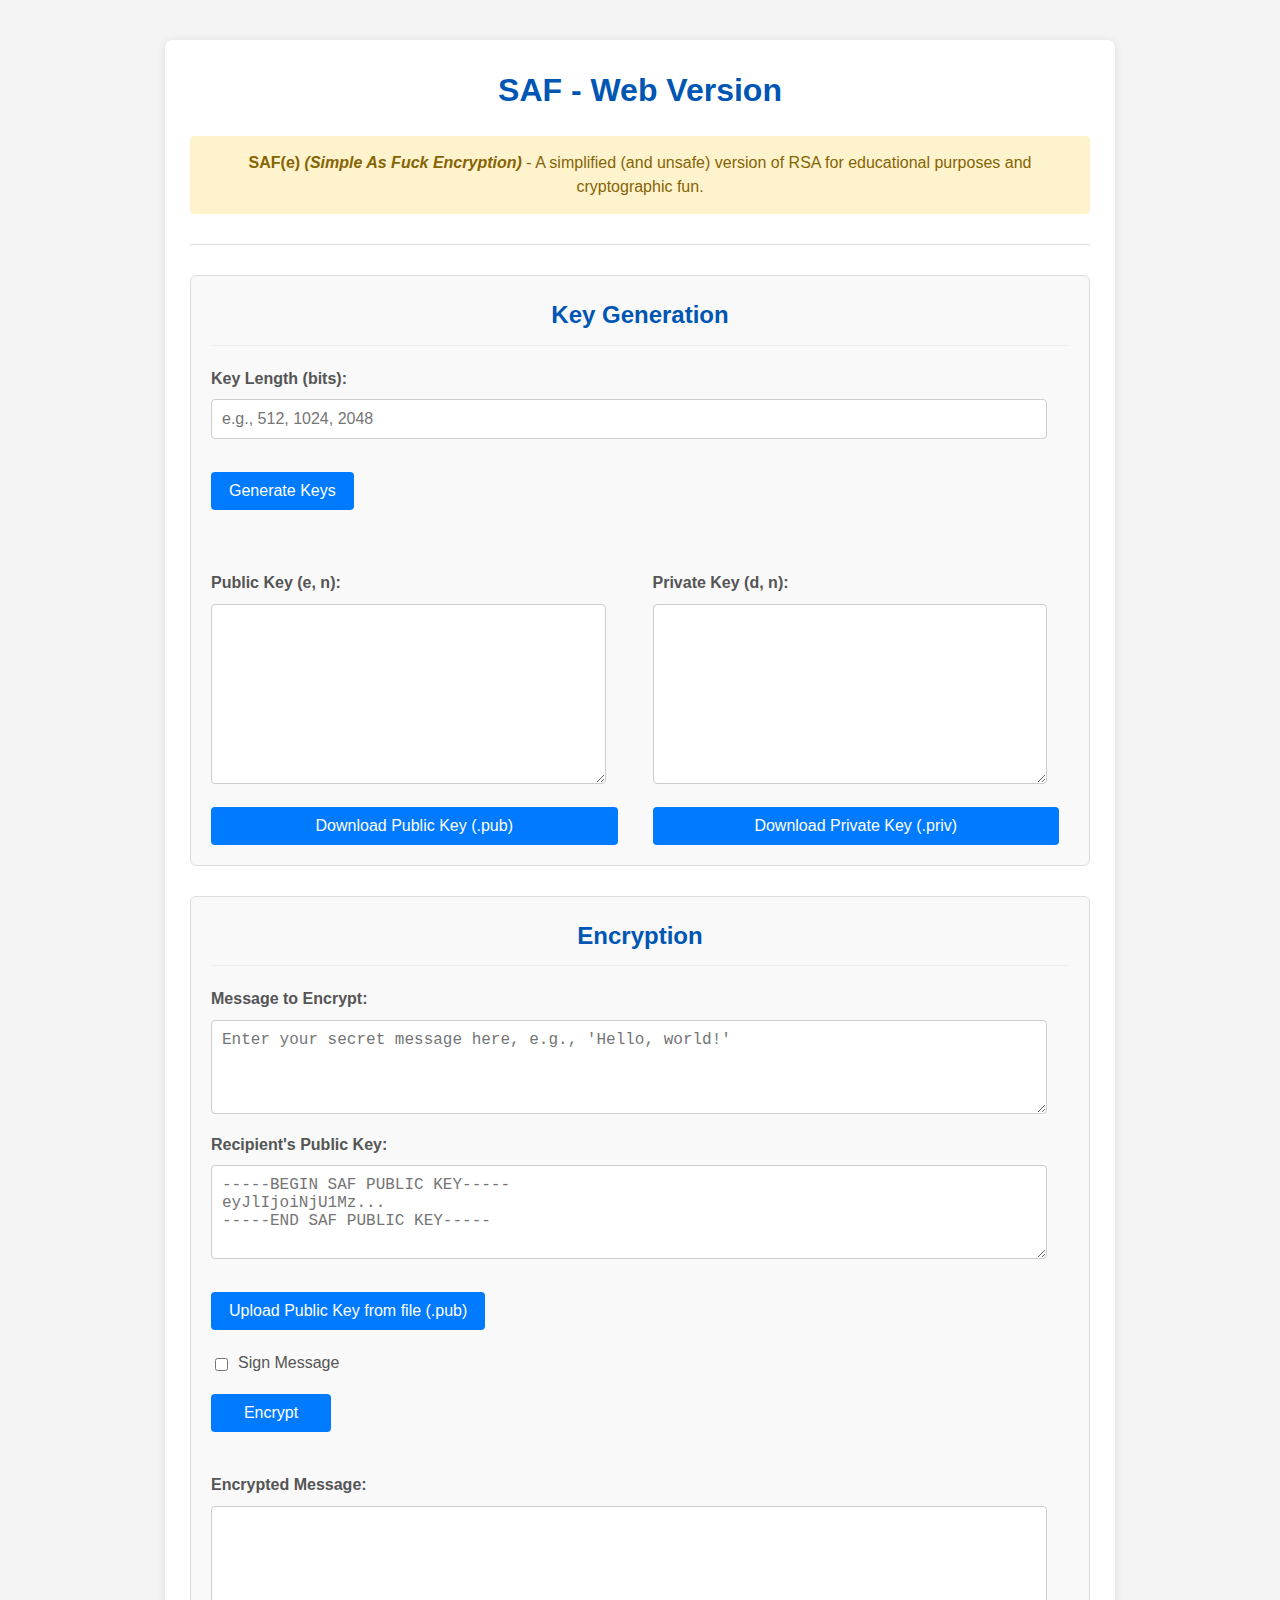
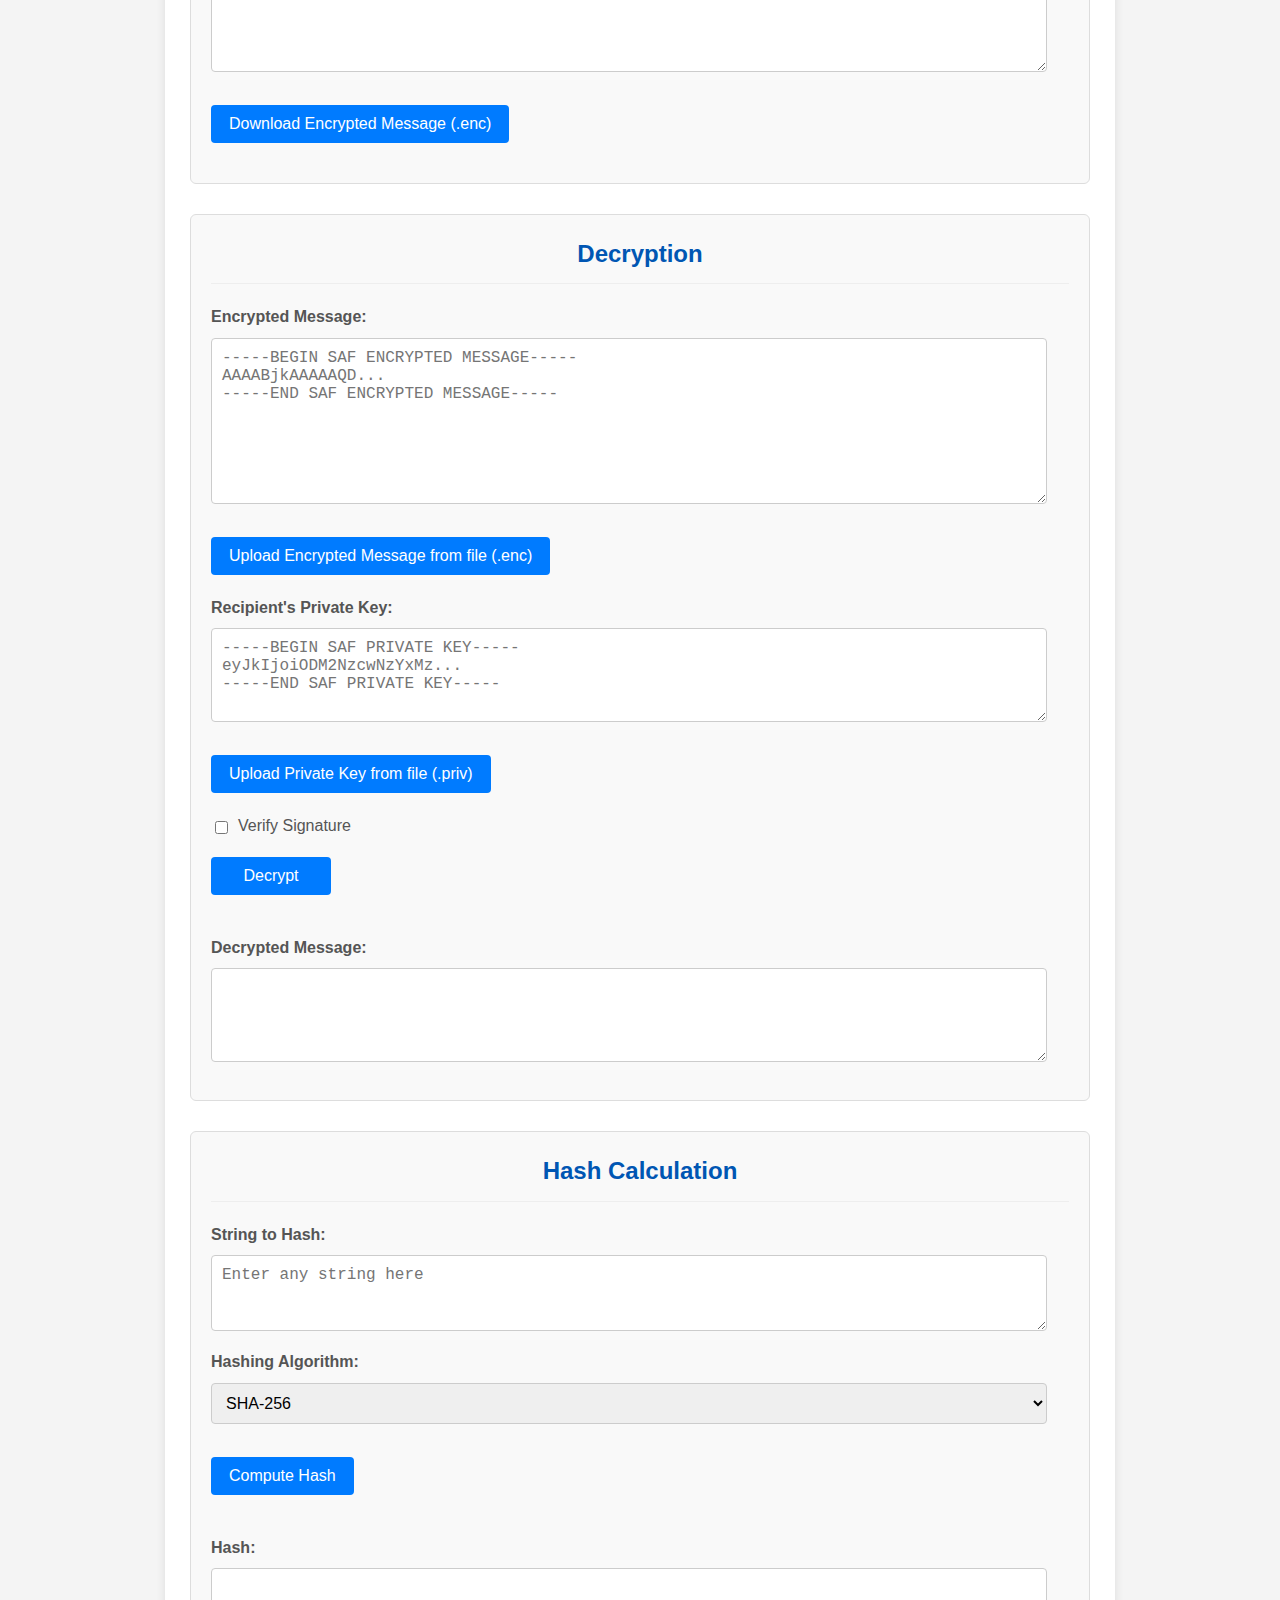
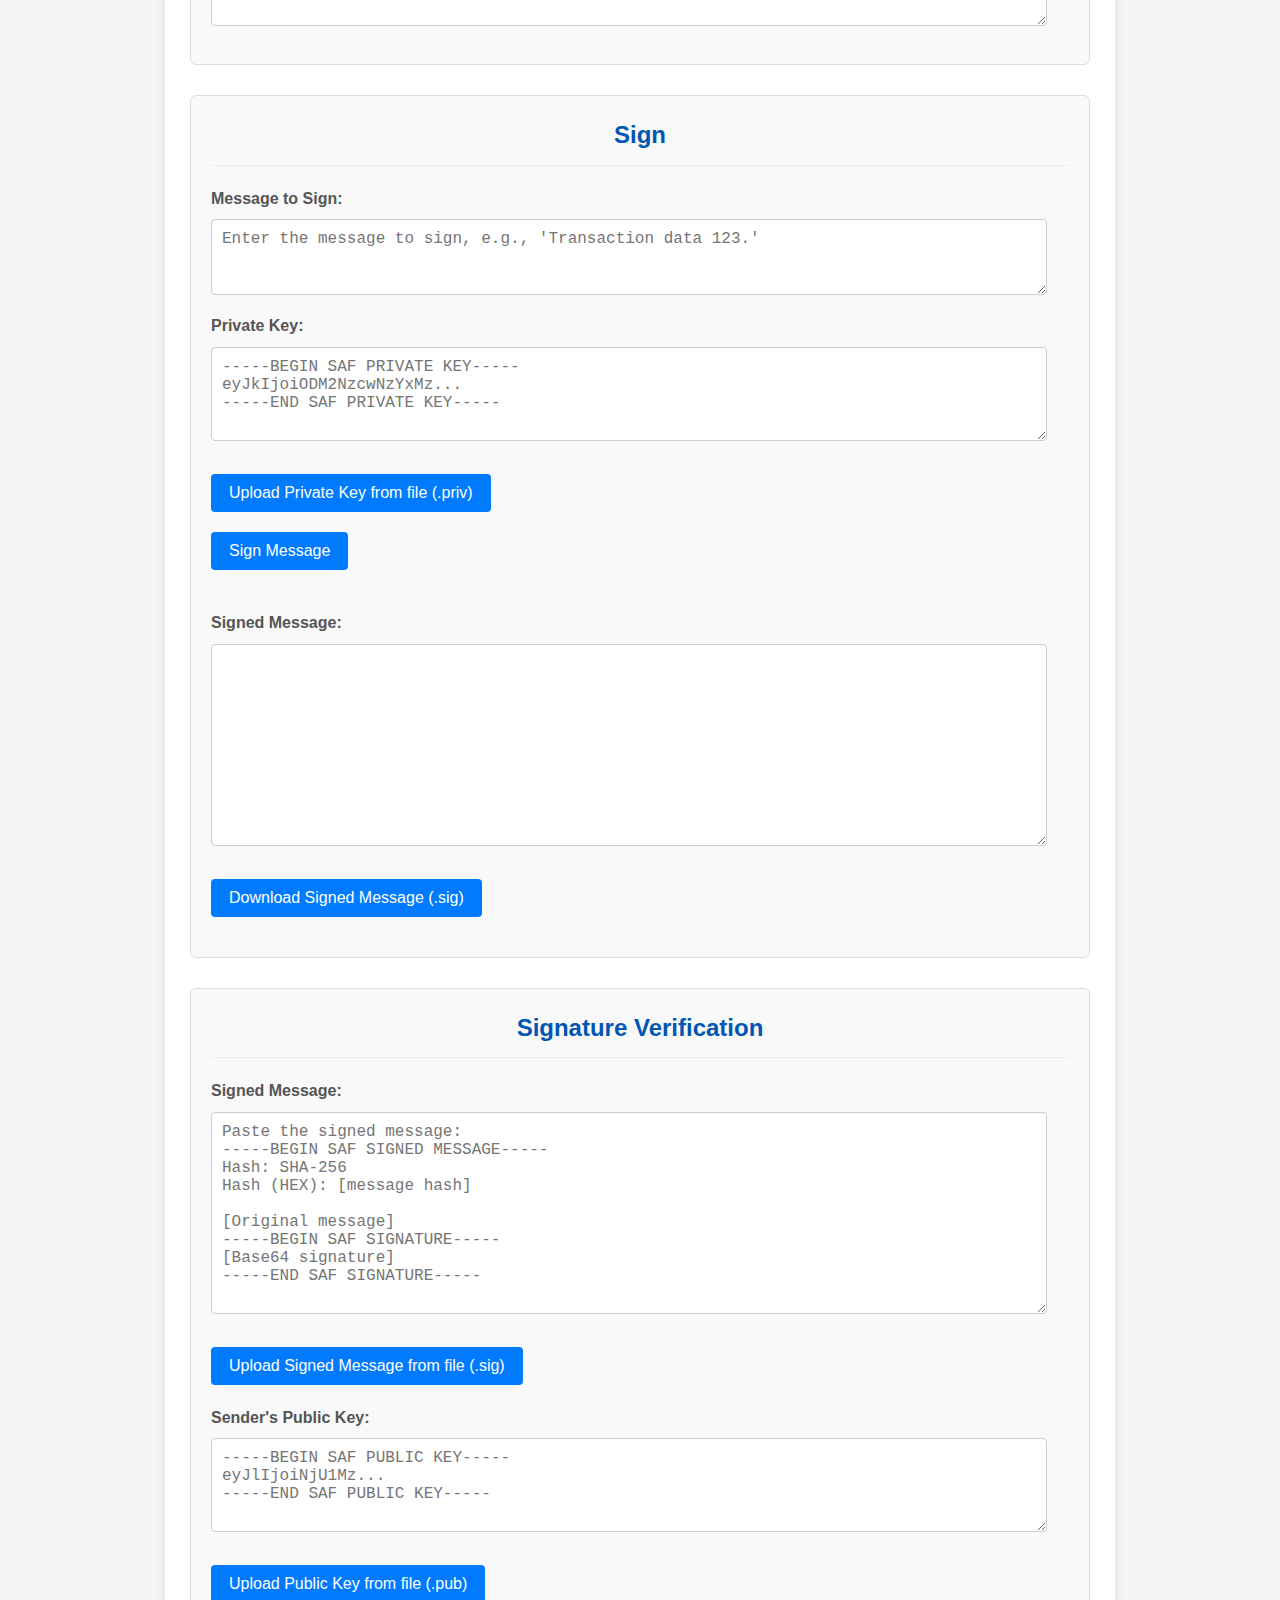
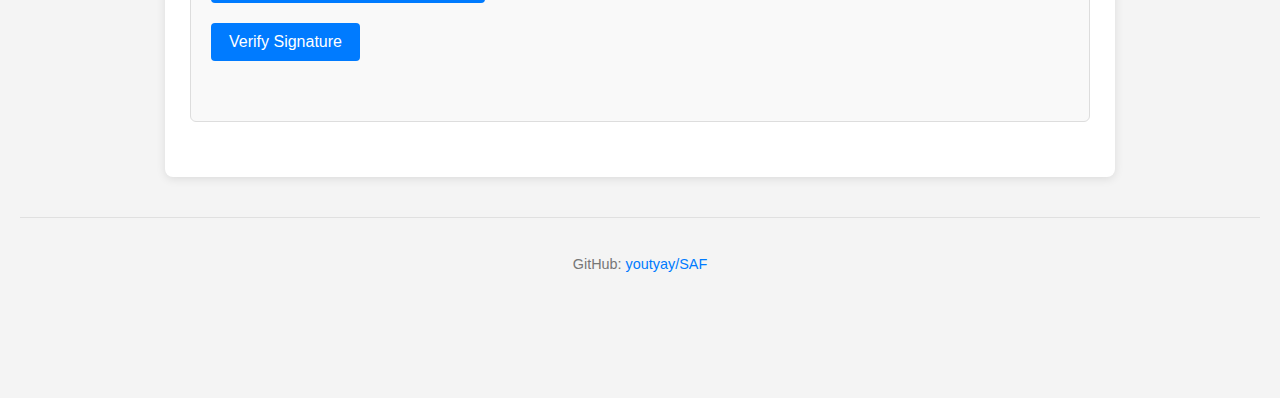
<file: index.html>
<html lang="en">
<head>
    <meta charset="UTF-8">
    <meta name="viewport" content="width=device-width, initial-scale=1.0">
    <title>SAF - Web Version</title>
    <link rel="stylesheet" href="web/style.css">
</head>
<body>
    <div class="container">
        <h1>SAF - Web Version</h1>
        <p class="warning" style="text-align: center;">
            <b>SAF(e) <i>(Simple As Fuck Encryption)</i></b> - A simplified (and unsafe) version of RSA for educational purposes and cryptographic fun.
        </p>
        <hr>

        <div class="section">
            <h2>Key Generation</h2>
            <label for="keyLength">Key Length (bits):</label>
            <input type="number" id="keyLength" value="" min="4" max="2048" placeholder="e.g., 512, 1024, 2048">
            <div class="button-group">
                <button id="generateKeysBtn">Generate Keys</button>
            </div>
            <div id="keyGenStatus" class="status-message"></div>
            <div class="flex-row key-output-group">
                <div class="flex-item">
                    <label for="publicKeyOutput">Public Key (e, n):</label>
                    <textarea id="publicKeyOutput" rows="8" readonly></textarea>
                    <button id="downloadPublicKeyBtn">Download Public Key (.pub)</button>
                </div>
                <div class="flex-item">
                    <label for="privateKeyOutput">Private Key (d, n):</label>
                    <textarea id="privateKeyOutput" rows="8" readonly></textarea>
                    <button id="downloadPrivateKeyBtn">Download Private Key (.priv)</button>
                </div>
            </div>
        </div>

        <div class="section">
            <h2>Encryption</h2>
            <label for="messageToEncrypt">Message to Encrypt:</label>
            <textarea id="messageToEncrypt" rows="4" placeholder="Enter your secret message here, e.g., 'Hello, world!'"></textarea>

            <label for="publicKeyInputEncrypt">Recipient's Public Key:</label>
            <textarea id="publicKeyInputEncrypt" rows="4" placeholder='-----BEGIN SAF PUBLIC KEY-----
eyJlIjoiNjU1Mz...
-----END SAF PUBLIC KEY-----'></textarea>
            <div class="button-group">
                <input type="file" id="uploadPublicKeyInputEncrypt" accept=".pub" style="display:none;">
                <button id="selectPublicKeyFileEncryptBtn">Upload Public Key from file (.pub)</button>
            </div>

            <div class="checkbox-container">
                <input type="checkbox" id="signAndEncryptCheckbox">
                <label for="signAndEncryptCheckbox">Sign Message</label>
            </div>
            <div id="privateKeyForSigningContainer" class="toggle-container" style="display:none;">
                <label for="privateKeyInputEncryptSign">Your Private Key:</label>
                <textarea id="privateKeyInputEncryptSign" rows="4" placeholder='-----BEGIN SAF PRIVATE KEY-----
eyJkIjoiODM2NzcwNzYxMz...
-----END SAF PRIVATE KEY-----'></textarea>
                <div class="button-group">
                    <input type="file" id="uploadPrivateKeyInputEncryptSign" accept=".priv" style="display:none;">
                    <button id="selectPrivateKeyFileEncryptSignBtn">Upload Private Key from file (.priv)</button>
                </div>
            </div>

            <div class="button-group">
                <button id="encryptMessageBtn">Encrypt</button>
            </div>
            <div id="encryptStatus" class="status-message"></div>
            <label for="encryptedOutput">Encrypted Message:</label>
            <textarea id="encryptedOutput" rows="8" readonly></textarea>
            <div class="button-group">
                <button id="downloadEncryptedMessageBtn">Download Encrypted Message (.enc)</button>
            </div>
        </div>

        <div class="section">
            <h2>Decryption</h2>
            <label for="messageToDecrypt">Encrypted Message:</label>
            <textarea id="messageToDecrypt" rows="8" placeholder="-----BEGIN SAF ENCRYPTED MESSAGE-----
AAAABjkAAAAAQD...
-----END SAF ENCRYPTED MESSAGE-----"></textarea>
            <div class="button-group">
                <input type="file" id="uploadEncryptedInputDecrypt" accept=".enc" style="display:none;">
                <button id="selectEncryptedFileDecryptBtn">Upload Encrypted Message from file (.enc)</button>
            </div>

            <label for="privateKeyInputDecrypt">Recipient's Private Key:</label>
            <textarea id="privateKeyInputDecrypt" rows="4" placeholder='-----BEGIN SAF PRIVATE KEY-----
eyJkIjoiODM2NzcwNzYxMz...
-----END SAF PRIVATE KEY-----'></textarea>
            <div class="button-group">
                <input type="file" id="uploadPrivateKeyInputDecrypt" accept=".priv" style="display:none;">
                <button id="selectPrivateKeyFileDecryptBtn">Upload Private Key from file (.priv)</button>
            </div>

            <div class="checkbox-container" id="verifySignatureCheckboxContainer">
                <input type="checkbox" id="verifySignatureDecryptCheckbox">
                <label for="verifySignatureDecryptCheckbox">Verify Signature</label>
            </div>

            <div id="publicKeyForVerificationContainer" class="toggle-container" style="display:none;">
                <label for="publicKeyInputDecryptVerify">Sender's Public Key:</label>
                <textarea id="publicKeyInputDecryptVerify" rows="4" placeholder='-----BEGIN SAF PUBLIC KEY-----
eyJlIjoiNjU1Mz...
-----END SAF PUBLIC KEY-----'></textarea>
                <div class="button-group">
                    <input type="file" id="uploadPublicKeyInputDecryptVerify" accept=".pub" style="display:none;">
                    <button id="selectPublicKeyFileDecryptVerifyBtn">Upload Public Key from file (.pub)</button>
                </div>
            </div>

            <div class="button-group">
                <button id="decryptMessageBtn">Decrypt</button>
            </div>
            <div id="decryptStatus" class="status-message"></div>
            <label for="decryptedOutput">Decrypted Message:</label>
            <textarea id="decryptedOutput" rows="4" readonly></textarea>
        </div>

        <div class="section">
            <h2>Hash Calculation</h2>
            <label for="messageForHash">String to Hash:</label>
            <textarea id="messageForHash" rows="3" placeholder="Enter any string here"></textarea>
            <label for="hashAlgorithm">Hashing Algorithm:</label>
            <select id="hashAlgorithm">
                <option value="SHA-256">SHA-256</option>
                <option value="SHA-512">SHA-512</option>
            </select>
            <div class="button-group">
                <button id="computeHashBtn">Compute Hash</button>
            </div>
            <div id="hashStatus" class="status-message"></div>
            <label for="hashOutput">Hash:</label>
            <textarea id="hashOutput" rows="2" readonly></textarea>
        </div>

        <div class="section">
            <h2>Sign</h2>
            <label for="messageToSign">Message to Sign:</label>
            <textarea id="messageToSign" rows="3" placeholder="Enter the message to sign, e.g., 'Transaction data 123.'"></textarea>
            <label for="privateKeyInputSign">Private Key:</label>
            <textarea id="privateKeyInputSign" rows="4" placeholder='-----BEGIN SAF PRIVATE KEY-----
eyJkIjoiODM2NzcwNzYxMz...
-----END SAF PRIVATE KEY-----'></textarea>
            <div class="button-group">
                <input type="file" id="uploadPrivateKeyInputSign" accept=".priv" style="display:none;">
                <button id="selectPrivateKeyFileSignBtn">Upload Private Key from file (.priv)</button>
            </div>

            <div class="button-group">
                <button id="signMessageBtn">Sign Message</button>
            </div>
            <div id="signStatus" class="status-message"></div>
            <label for="signatureOutput">Signed Message:</label>
            <textarea id="signatureOutput" rows="10" readonly></textarea>
            <div class="button-group">
                <button id="downloadSignedMessageBtn">Download Signed Message (.sig)</button>
            </div>
        </div>

        <div class="section">
            <h2>Signature Verification</h2>
            <label for="signedMessageToVerify">Signed Message:</label>
            <textarea id="signedMessageToVerify" rows="10" placeholder="Paste the signed message:
-----BEGIN SAF SIGNED MESSAGE-----
Hash: SHA-256
Hash (HEX): [message hash]

[Original message]
-----BEGIN SAF SIGNATURE-----
[Base64 signature]
-----END SAF SIGNATURE-----"></textarea>
            <div class="button-group">
                <input type="file" id="uploadSignedMessageInputVerify" accept=".sig" style="display:none;">
                <button id="selectSignedMessageFileVerifyBtn">Upload Signed Message from file (.sig)</button>
            </div>

            <label for="publicKeyInputVerify">Sender's Public Key:</label>
            <textarea id="publicKeyInputVerify" rows="4" placeholder='-----BEGIN SAF PUBLIC KEY-----
eyJlIjoiNjU1Mz...
-----END SAF PUBLIC KEY-----'></textarea>
            <div class="button-group">
                <input type="file" id="uploadPublicKeyInputVerify" accept=".pub" style="display:none;">
                <button id="selectPublicKeyFileVerifyBtn">Upload Public Key from file (.pub)</button>
            </div>

            <div class="button-group">
                <button id="verifySignatureBtn">Verify Signature</button>
            </div>
            <div id="verifyStatus" class="status-message"></div>
        </div>

    </div>

    <script src="web/script.js"></script>
    <footer style="text-align: center; margin-top: 40px; padding: 20px; border-top: 1px solid #e0e0e0; font-size: 0.9em; color: #777;">
        <p>GitHub: <a href="https://github.com/youtyay/SAF" target="_blank" style="color: #007bff; text-decoration: none;">youtyay/SAF</a></p>
    </footer>
</body>
</html>
</file>
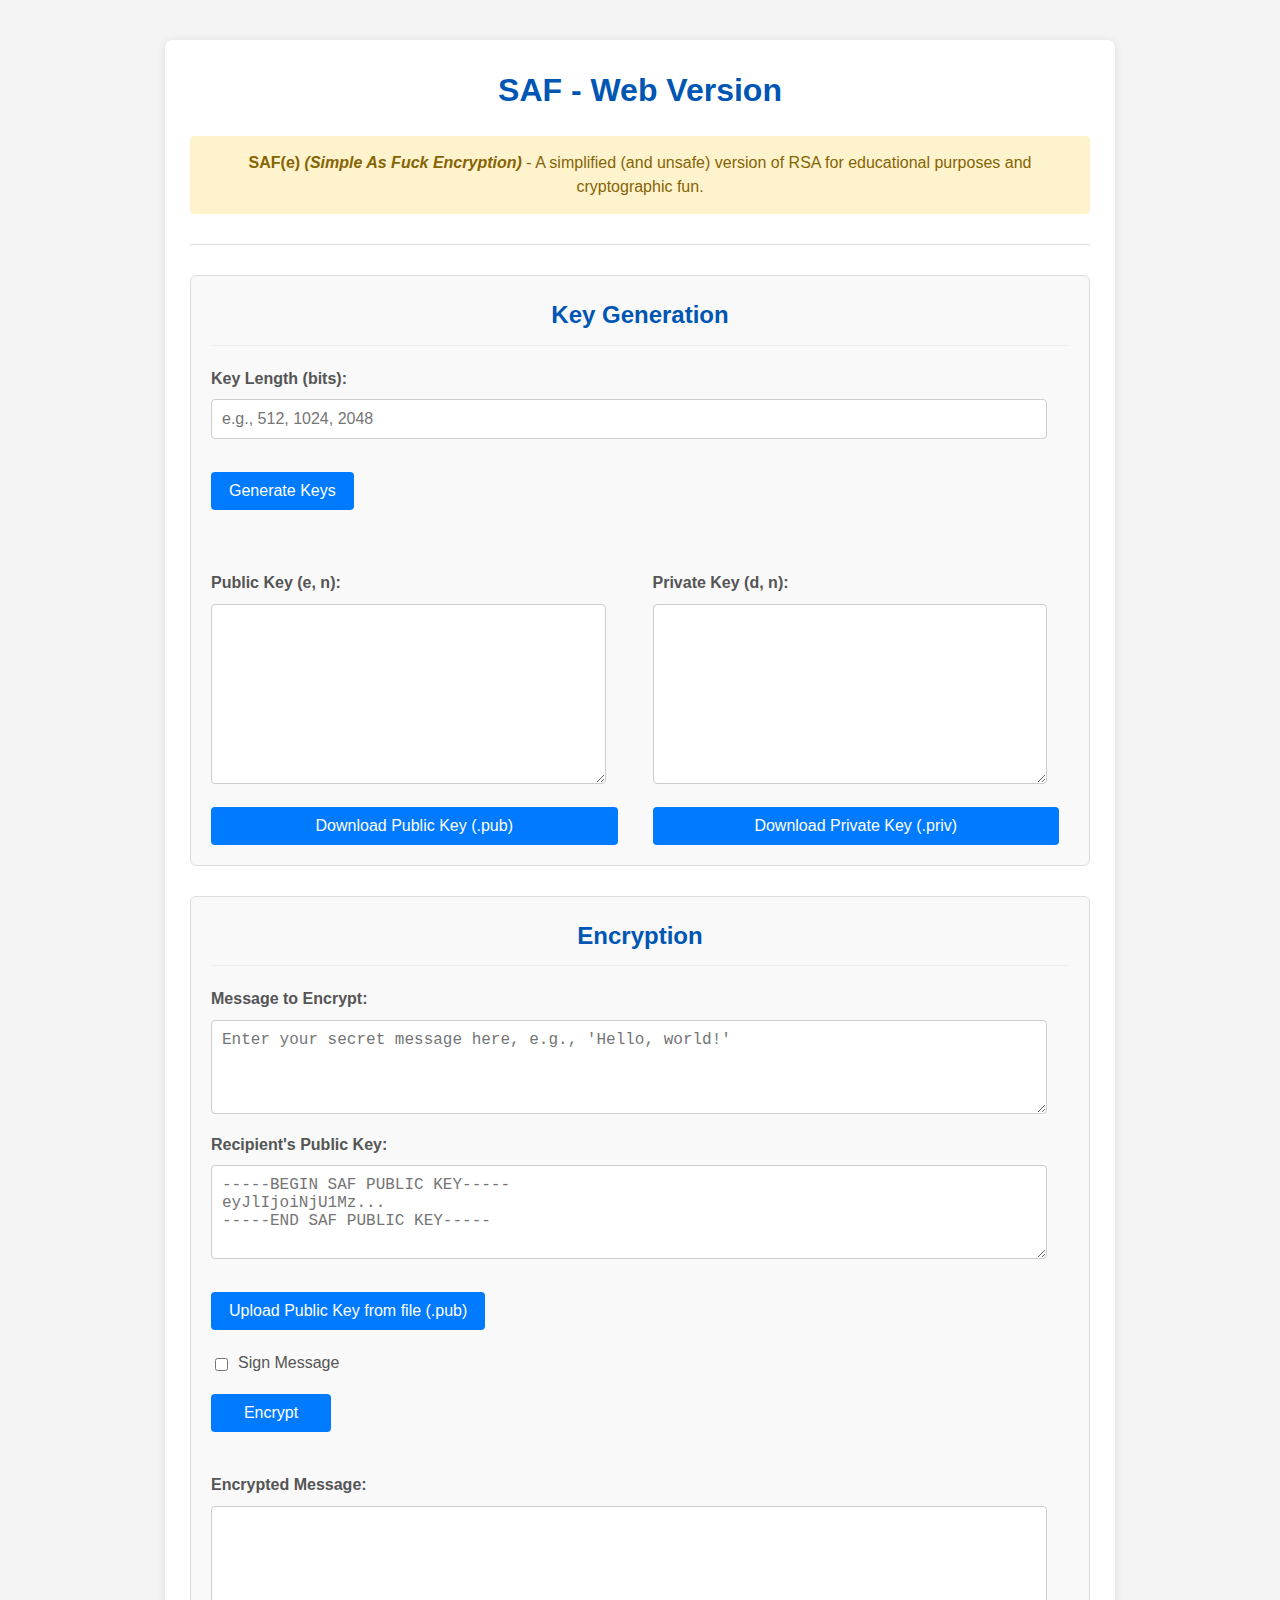
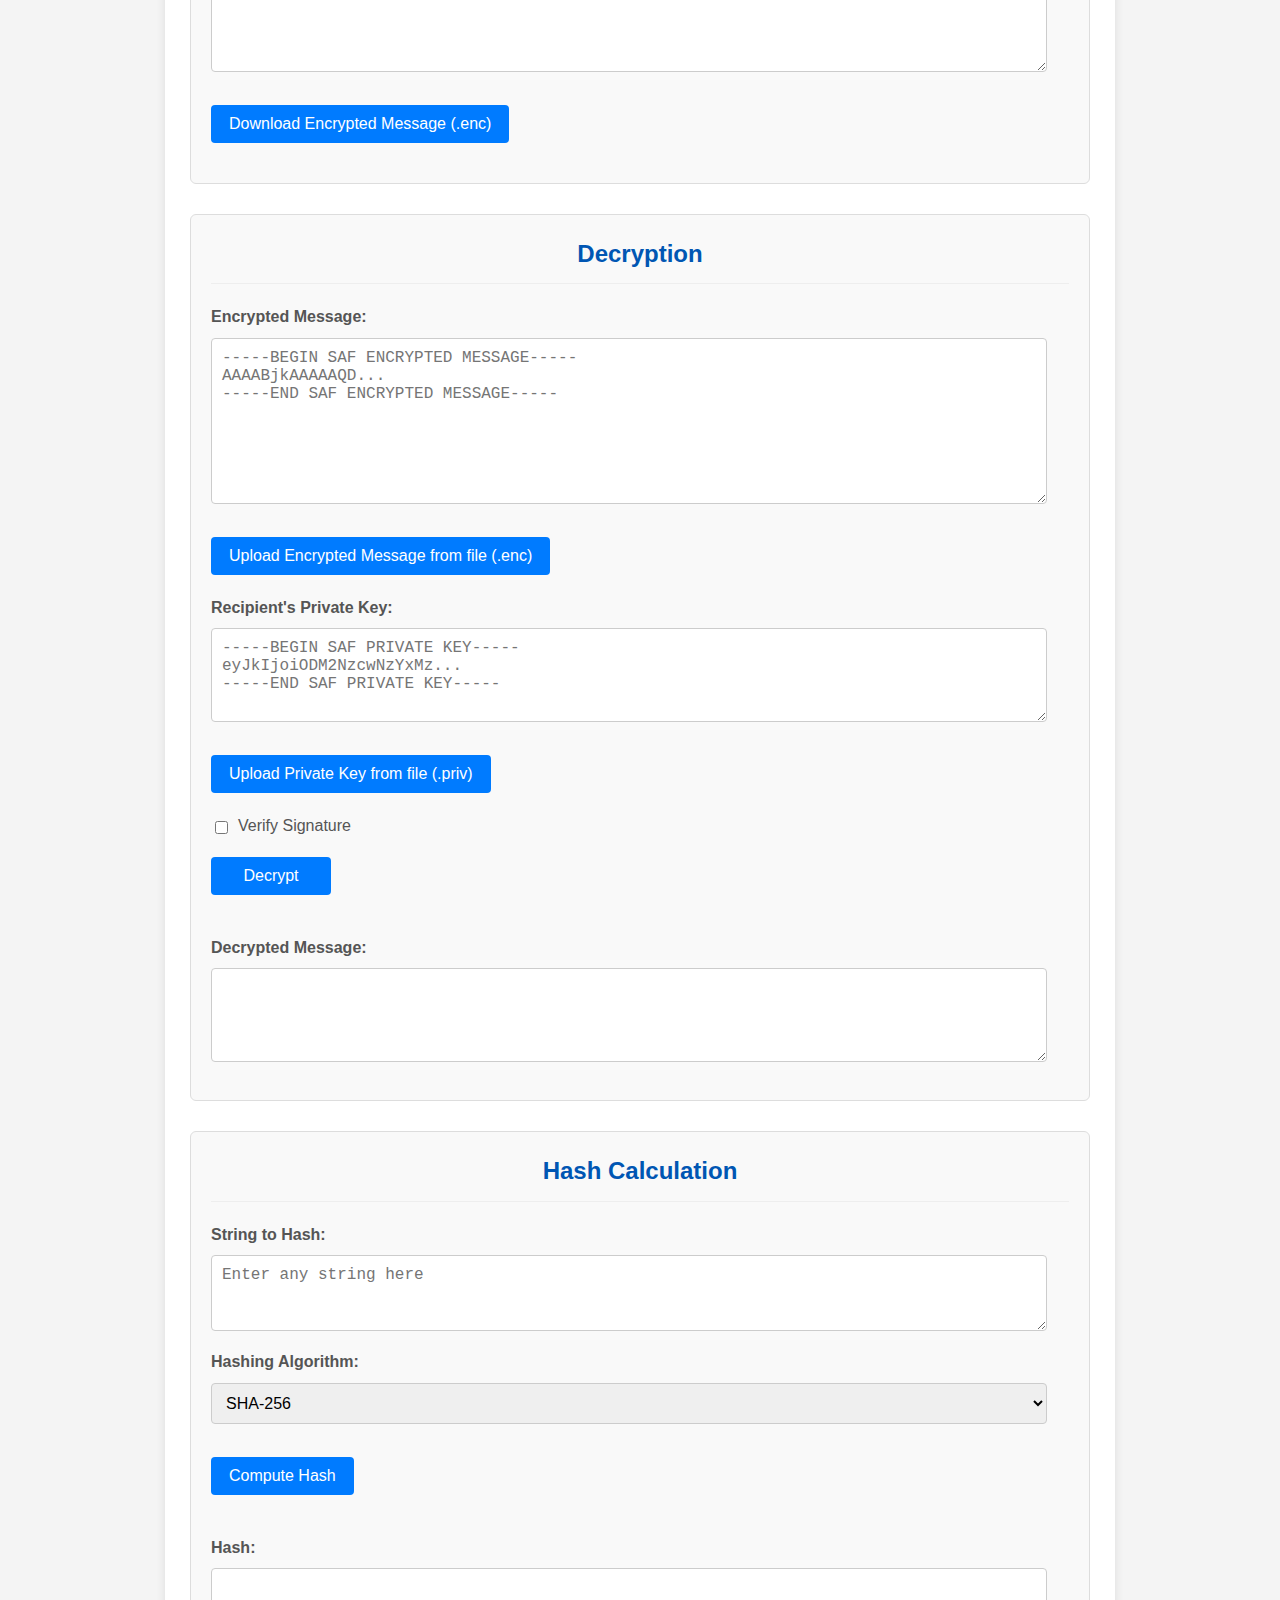
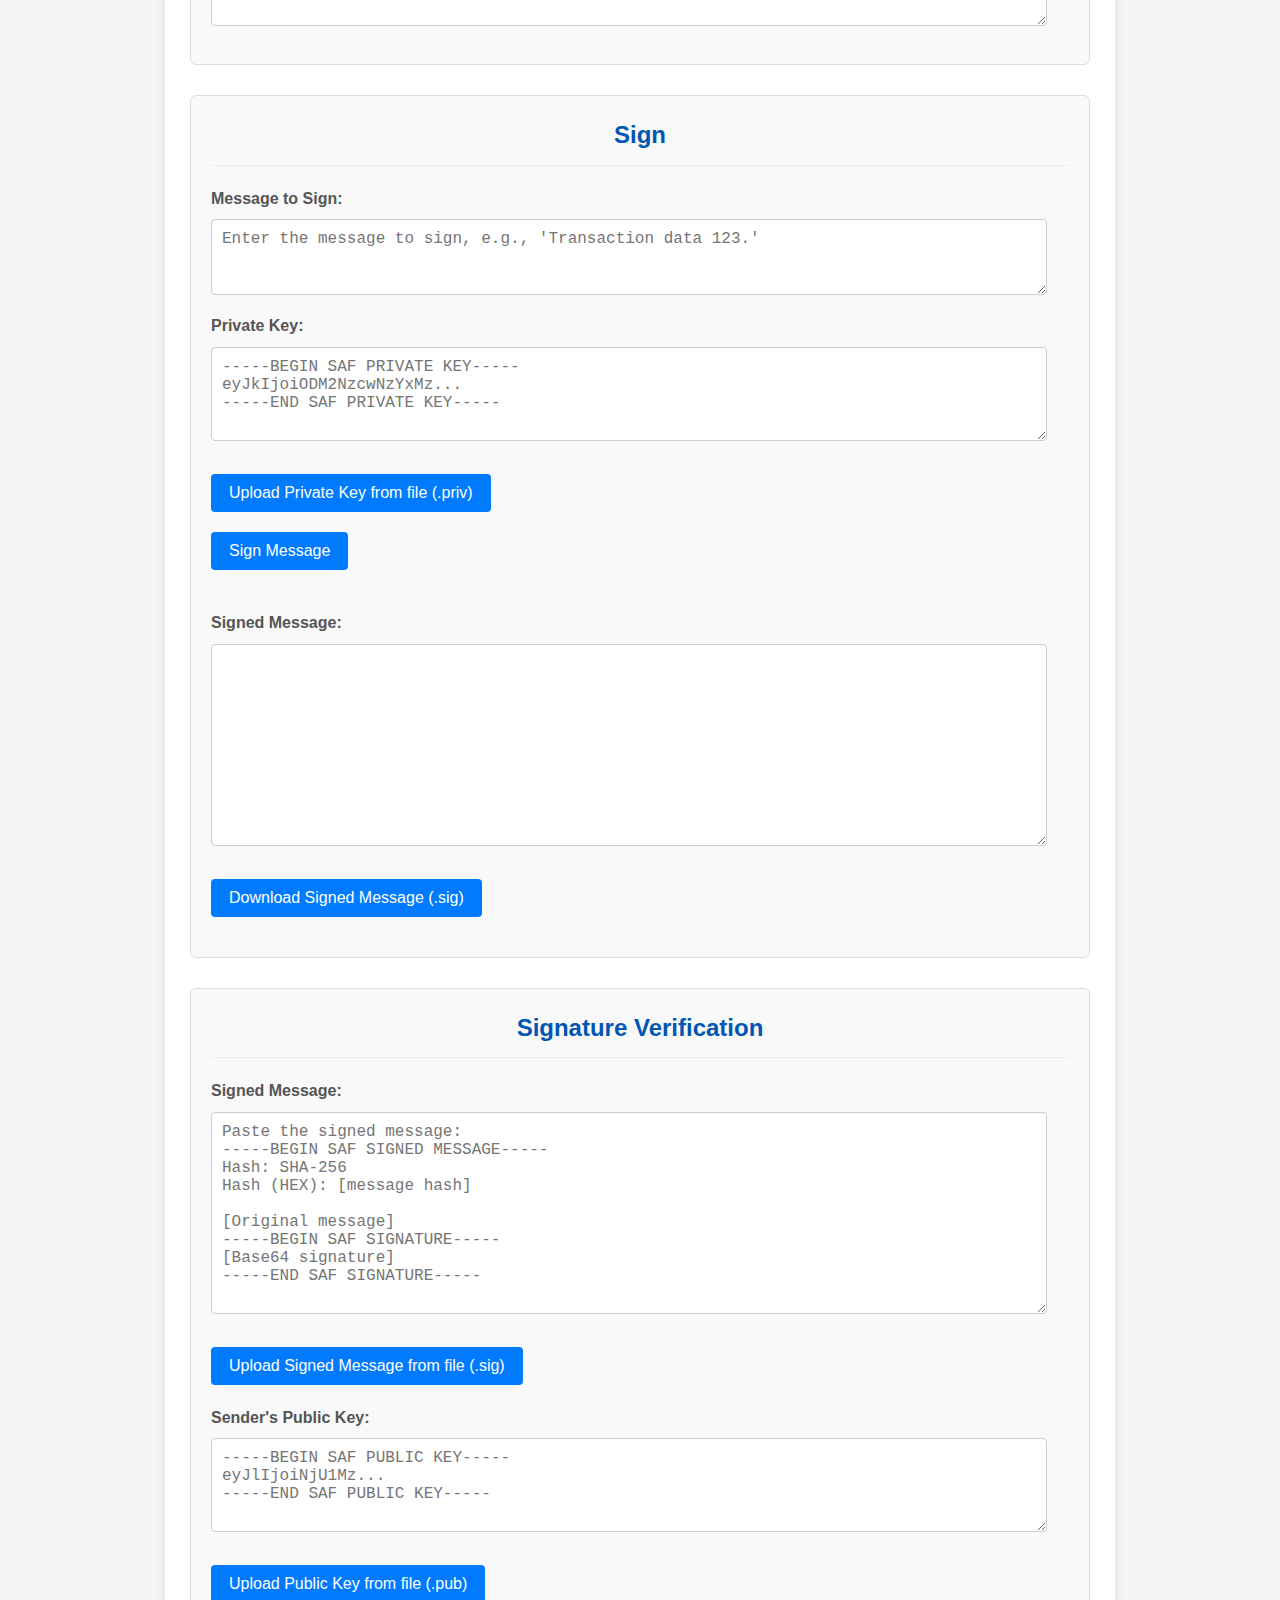
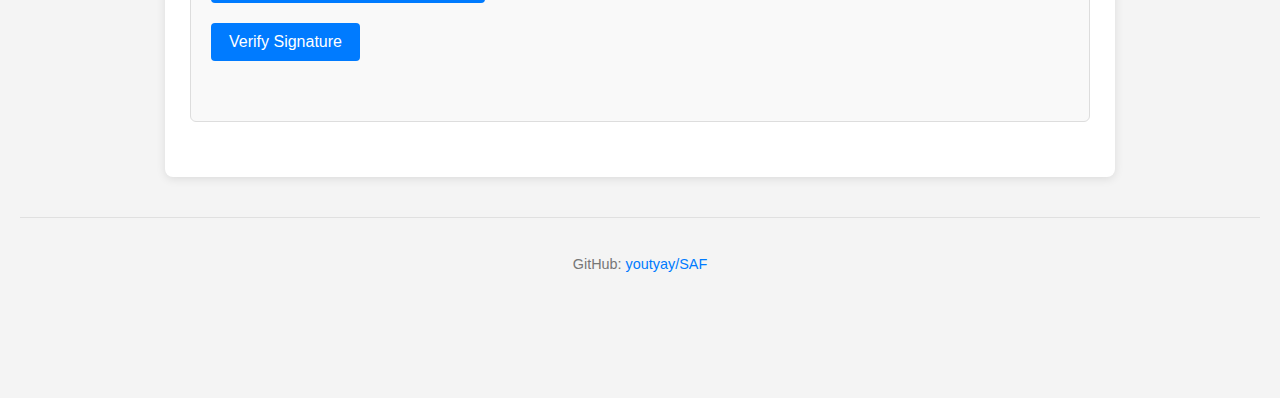
<file: web/index.html>
<html lang="en">
<head>
    <meta charset="UTF-8">
    <meta name="viewport" content="width=device-width, initial-scale=1.0">
    <title>SAF - Web Version</title>
    <link rel="stylesheet" href="style.css">
</head>
<body>
    <div class="container">
        <h1>SAF - Web Version</h1>
        <p class="warning" style="text-align: center;">
            <b>SAF(e) <i>(Simple As Fuck Encryption)</i></b> - A simplified (and unsafe) version of RSA for educational purposes and cryptographic fun.
        </p>
        <hr>

        <div class="section">
            <h2>Key Generation</h2>
            <label for="keyLength">Key Length (bits):</label>
            <input type="number" id="keyLength" value="" min="4" max="2048" placeholder="e.g., 512, 1024, 2048">
            <div class="button-group">
                <button id="generateKeysBtn">Generate Keys</button>
            </div>
            <div id="keyGenStatus" class="status-message"></div>
            <div class="flex-row key-output-group">
                <div class="flex-item">
                    <label for="publicKeyOutput">Public Key (e, n):</label>
                    <textarea id="publicKeyOutput" rows="8" readonly></textarea>
                    <button id="downloadPublicKeyBtn">Download Public Key (.pub)</button>
                </div>
                <div class="flex-item">
                    <label for="privateKeyOutput">Private Key (d, n):</label>
                    <textarea id="privateKeyOutput" rows="8" readonly></textarea>
                    <button id="downloadPrivateKeyBtn">Download Private Key (.priv)</button>
                </div>
            </div>
        </div>

        <div class="section">
            <h2>Encryption</h2>
            <label for="messageToEncrypt">Message to Encrypt:</label>
            <textarea id="messageToEncrypt" rows="4" placeholder="Enter your secret message here, e.g., 'Hello, world!'"></textarea>

            <label for="publicKeyInputEncrypt">Recipient's Public Key:</label>
            <textarea id="publicKeyInputEncrypt" rows="4" placeholder='-----BEGIN SAF PUBLIC KEY-----
eyJlIjoiNjU1Mz...
-----END SAF PUBLIC KEY-----'></textarea>
            <div class="button-group">
                <input type="file" id="uploadPublicKeyInputEncrypt" accept=".pub" style="display:none;">
                <button id="selectPublicKeyFileEncryptBtn">Upload Public Key from file (.pub)</button>
            </div>

            <div class="checkbox-container">
                <input type="checkbox" id="signAndEncryptCheckbox">
                <label for="signAndEncryptCheckbox">Sign Message</label>
            </div>
            <div id="privateKeyForSigningContainer" class="toggle-container" style="display:none;">
                <label for="privateKeyInputEncryptSign">Your Private Key:</label>
                <textarea id="privateKeyInputEncryptSign" rows="4" placeholder='-----BEGIN SAF PRIVATE KEY-----
eyJkIjoiODM2NzcwNzYxMz...
-----END SAF PRIVATE KEY-----'></textarea>
                <div class="button-group">
                    <input type="file" id="uploadPrivateKeyInputEncryptSign" accept=".priv" style="display:none;">
                    <button id="selectPrivateKeyFileEncryptSignBtn">Upload Private Key from file (.priv)</button>
                </div>
            </div>

            <div class="button-group">
                <button id="encryptMessageBtn">Encrypt</button>
            </div>
            <div id="encryptStatus" class="status-message"></div>
            <label for="encryptedOutput">Encrypted Message:</label>
            <textarea id="encryptedOutput" rows="8" readonly></textarea>
            <div class="button-group">
                <button id="downloadEncryptedMessageBtn">Download Encrypted Message (.enc)</button>
            </div>
        </div>

        <div class="section">
            <h2>Decryption</h2>
            <label for="messageToDecrypt">Encrypted Message:</label>
            <textarea id="messageToDecrypt" rows="8" placeholder="-----BEGIN SAF ENCRYPTED MESSAGE-----
AAAABjkAAAAAQD...
-----END SAF ENCRYPTED MESSAGE-----"></textarea>
            <div class="button-group">
                <input type="file" id="uploadEncryptedInputDecrypt" accept=".enc" style="display:none;">
                <button id="selectEncryptedFileDecryptBtn">Upload Encrypted Message from file (.enc)</button>
            </div>

            <label for="privateKeyInputDecrypt">Recipient's Private Key:</label>
            <textarea id="privateKeyInputDecrypt" rows="4" placeholder='-----BEGIN SAF PRIVATE KEY-----
eyJkIjoiODM2NzcwNzYxMz...
-----END SAF PRIVATE KEY-----'></textarea>
            <div class="button-group">
                <input type="file" id="uploadPrivateKeyInputDecrypt" accept=".priv" style="display:none;">
                <button id="selectPrivateKeyFileDecryptBtn">Upload Private Key from file (.priv)</button>
            </div>

            <div class="checkbox-container" id="verifySignatureCheckboxContainer">
                <input type="checkbox" id="verifySignatureDecryptCheckbox">
                <label for="verifySignatureDecryptCheckbox">Verify Signature</label>
            </div>

            <div id="publicKeyForVerificationContainer" class="toggle-container" style="display:none;">
                <label for="publicKeyInputDecryptVerify">Sender's Public Key:</label>
                <textarea id="publicKeyInputDecryptVerify" rows="4" placeholder='-----BEGIN SAF PUBLIC KEY-----
eyJlIjoiNjU1Mz...
-----END SAF PUBLIC KEY-----'></textarea>
                <div class="button-group">
                    <input type="file" id="uploadPublicKeyInputDecryptVerify" accept=".pub" style="display:none;">
                    <button id="selectPublicKeyFileDecryptVerifyBtn">Upload Public Key from file (.pub)</button>
                </div>
            </div>

            <div class="button-group">
                <button id="decryptMessageBtn">Decrypt</button>
            </div>
            <div id="decryptStatus" class="status-message"></div>
            <label for="decryptedOutput">Decrypted Message:</label>
            <textarea id="decryptedOutput" rows="4" readonly></textarea>
        </div>

        <div class="section">
            <h2>Hash Calculation</h2>
            <label for="messageForHash">String to Hash:</label>
            <textarea id="messageForHash" rows="3" placeholder="Enter any string here"></textarea>
            <label for="hashAlgorithm">Hashing Algorithm:</label>
            <select id="hashAlgorithm">
                <option value="SHA-256">SHA-256</option>
                <option value="SHA-512">SHA-512</option>
            </select>
            <div class="button-group">
                <button id="computeHashBtn">Compute Hash</button>
            </div>
            <div id="hashStatus" class="status-message"></div>
            <label for="hashOutput">Hash:</label>
            <textarea id="hashOutput" rows="2" readonly></textarea>
        </div>

        <div class="section">
            <h2>Sign</h2>
            <label for="messageToSign">Message to Sign:</label>
            <textarea id="messageToSign" rows="3" placeholder="Enter the message to sign, e.g., 'Transaction data 123.'"></textarea>
            <label for="privateKeyInputSign">Private Key:</label>
            <textarea id="privateKeyInputSign" rows="4" placeholder='-----BEGIN SAF PRIVATE KEY-----
eyJkIjoiODM2NzcwNzYxMz...
-----END SAF PRIVATE KEY-----'></textarea>
            <div class="button-group">
                <input type="file" id="uploadPrivateKeyInputSign" accept=".priv" style="display:none;">
                <button id="selectPrivateKeyFileSignBtn">Upload Private Key from file (.priv)</button>
            </div>

            <div class="button-group">
                <button id="signMessageBtn">Sign Message</button>
            </div>
            <div id="signStatus" class="status-message"></div>
            <label for="signatureOutput">Signed Message:</label>
            <textarea id="signatureOutput" rows="10" readonly></textarea>
            <div class="button-group">
                <button id="downloadSignedMessageBtn">Download Signed Message (.sig)</button>
            </div>
        </div>

        <div class="section">
            <h2>Signature Verification</h2>
            <label for="signedMessageToVerify">Signed Message:</label>
            <textarea id="signedMessageToVerify" rows="10" placeholder="Paste the signed message:
-----BEGIN SAF SIGNED MESSAGE-----
Hash: SHA-256
Hash (HEX): [message hash]

[Original message]
-----BEGIN SAF SIGNATURE-----
[Base64 signature]
-----END SAF SIGNATURE-----"></textarea>
            <div class="button-group">
                <input type="file" id="uploadSignedMessageInputVerify" accept=".sig" style="display:none;">
                <button id="selectSignedMessageFileVerifyBtn">Upload Signed Message from file (.sig)</button>
            </div>

            <label for="publicKeyInputVerify">Sender's Public Key:</label>
            <textarea id="publicKeyInputVerify" rows="4" placeholder='-----BEGIN SAF PUBLIC KEY-----
eyJlIjoiNjU1Mz...
-----END SAF PUBLIC KEY-----'></textarea>
            <div class="button-group">
                <input type="file" id="uploadPublicKeyInputVerify" accept=".pub" style="display:none;">
                <button id="selectPublicKeyFileVerifyBtn">Upload Public Key from file (.pub)</button>
            </div>

            <div class="button-group">
                <button id="verifySignatureBtn">Verify Signature</button>
            </div>
            <div id="verifyStatus" class="status-message"></div>
        </div>

    </div>

    <script src="script.js"></script>
    <footer style="text-align: center; margin-top: 40px; padding: 20px; border-top: 1px solid #e0e0e0; font-size: 0.9em; color: #777;">
        <p>GitHub: <a href="https://github.com/youtyay/SAF" target="_blank" style="color: #007bff; text-decoration: none;">youtyay/SAF</a></p>
    </footer>
</body>
</html>
</file>
<file: web/style.css>
body {
    font-family: Arial, sans-serif;
    margin: 0;
    padding: 20px;
    background-color: #f4f4f4;
    color: #333;
    line-height: 1.6;
}

.container {
    max-width: 900px;
    margin: 20px auto;
    background-color: #fff;
    padding: 25px;
    border-radius: 8px;
    box-shadow: 0 2px 10px rgba(0, 0, 0, 0.1);
}

h1, h2 {
    color: #0056b3;
    text-align: center;
    margin-bottom: 20px;
    margin-top: 0;
}

hr {
    border: 0;
    height: 1px;
    background: #e0e0e0;
    margin: 30px 0;
}

.section {
    background-color: #f9f9f9;
    border: 1px solid #ddd;
    border-radius: 6px;
    padding: 20px;
    margin-bottom: 30px;
}

.section h2 {
    margin-top: 0;
    margin-bottom: 20px;
    padding-bottom: 10px;
    border-bottom: 1px solid #eee;
}

label {
    display: block;
    margin-bottom: 8px;
    font-weight: bold;
    color: #555;
}

input[type="number"],
textarea,
select {
    width: calc(100% - 22px);
    padding: 10px;
    margin-bottom: 18px;
    border: 1px solid #ccc;
    border-radius: 4px;
    font-size: 1rem;
    box-sizing: border-box;
    resize: vertical;
}

button {
    background-color: #007bff;
    color: white;
    padding: 10px 18px;
    border: none;
    border-radius: 4px;
    cursor: pointer;
    font-size: 1rem;
    margin-top: 5px;
    margin-right: 10px;
    transition: background-color 0.2s ease, transform 0.1s ease;
    min-width: 120px;
}

button:hover {
    background-color: #0056b3;
    transform: translateY(-1px);
}

button:active {
    background-color: #004085;
    transform: translateY(0);
}

button:disabled {
    background-color: #cccccc;
    cursor: not-allowed;
}

.button-group {
    margin-top: 15px;
    margin-bottom: 20px;
    display: flex;
    flex-wrap: wrap;
    gap: 10px;
}

.button-group button {
    margin-top: 0;
    margin-right: 0;
}

.status-message {
    margin-top: 15px;
    padding: 10px 0;
    font-weight: bold;
}

.status-message.success {
    color: #155724;
}

.status-message.error {
    color: #721c24;
}

.warning {
    color: #856404;
    background-color: #fff3cd;
    border-color: #ffeeba;
    padding: 15px;
    border-radius: 4px;
    margin-bottom: 25px;
    line-height: 1.5;
}

.flex-row {
    display: flex;
    gap: 25px;
    margin-top: 20px;
}

.flex-item {
    flex: 1;
    display: flex;
    flex-direction: column;
}

.flex-item textarea {
    flex-grow: 1;
    height: auto;
    min-height: 120px;
}

.key-output-group .flex-item textarea {
    min-height: 180px;
}

.checkbox-container {
    display: flex;
    align-items: center;
    margin-top: 15px;
    margin-bottom: 18px;
}

.checkbox-container input[type="checkbox"] {
    margin-right: 10px;
    width: auto;
    margin-bottom: 0;
    min-width: unset;
}

.checkbox-container label {
    margin-bottom: 0;
    font-weight: normal;
    cursor: pointer;
}

.toggle-container {
    padding: 15px;
    background-color: #f0f0f0;
    border: 1px dashed #ccc;
    border-radius: 5px;
    margin-top: 15px;
    margin-bottom: 20px;
}

.toggle-container label, .toggle-container textarea, .toggle-container .button-group {
    margin-bottom: 10px;
    margin-top: 10px;
}

.toggle-container label:first-child {
    margin-top: 0;
}
</file>
